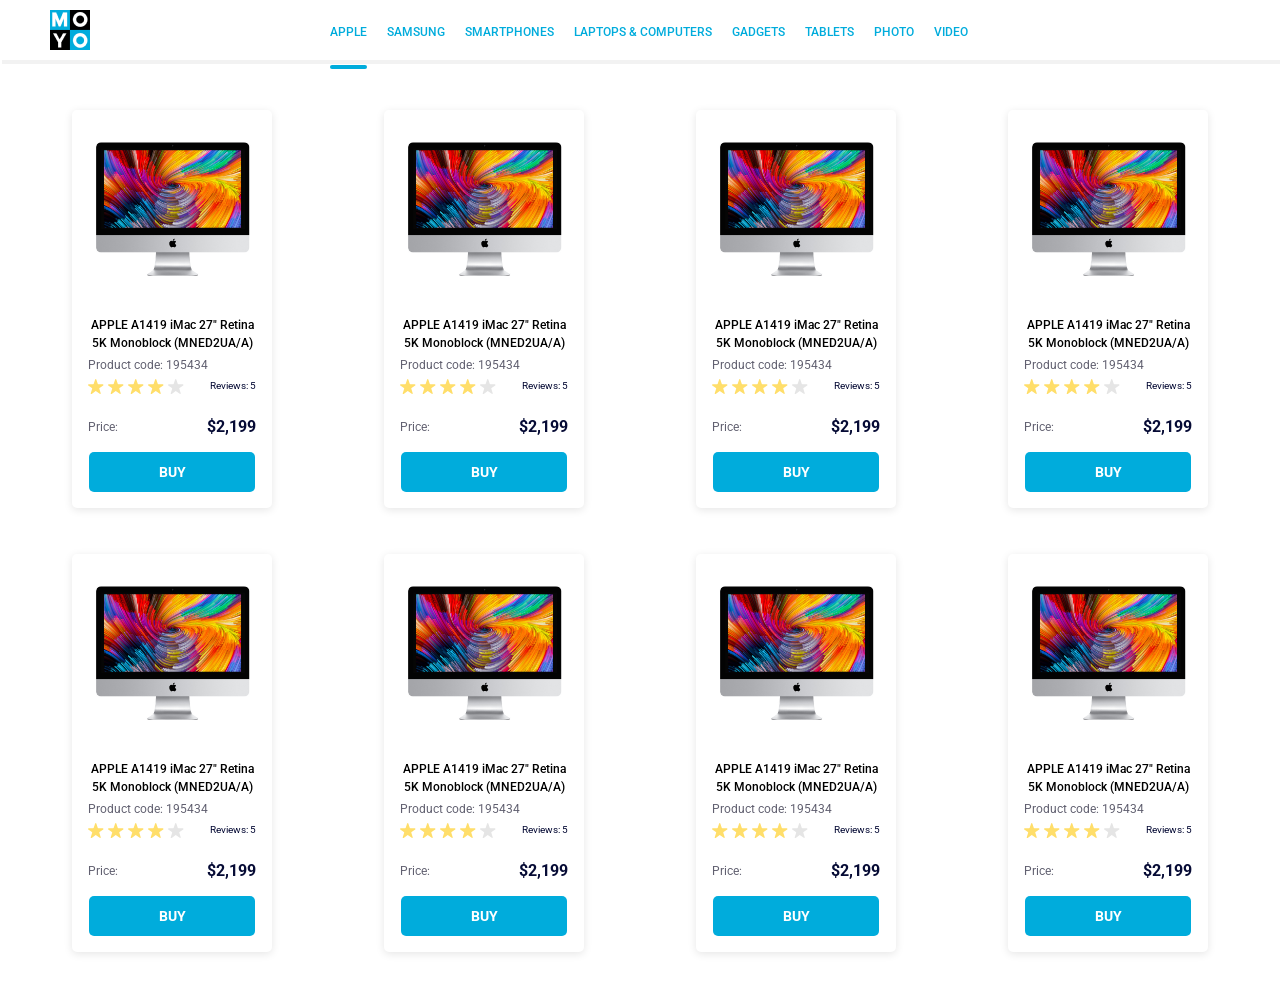
<file: index.html>
<!doctype html><html lang="en"><head><meta charset="utf-8"><meta name="viewport" content="width=device-width, initial-scale=1.0"><title>Catalog</title><link rel="preconnect" href="https://fonts.gstatic.com"><link href="https://fonts.googleapis.com/css2?family=Roboto:wght@400;500;700&display=swap" rel="stylesheet"><link rel="stylesheet" href="index.d6e00f42.css"></head><body> <header class="header"> <a href="#" class="header__logo"> <img src="logo.eddae0ff.png" alt="Moyo company logo"> </a> <nav class="header__nav nav"> <ul class="nav__list"> <li class="nav__item"> <a href="#" class="is-active nav__link"> Apple </a> </li> <li class="nav__item"> <a href="#" class="nav__link"> Samsung </a> </li> <li class="nav__item"> <a href="#" class="nav__link"> Smartphones </a> </li> <li class="nav__item"> <a href="#" class="nav__link" data-qa="nav-hover"> Laptops & Computers </a> </li> <li class="nav__item"> <a href="#" class="nav__link"> Gadgets </a> </li> <li class="nav__item"> <a href="#" class="nav__link"> Tablets </a> </li> <li class="nav__item"> <a href="#" class="nav__link"> Photo </a> </li> <li class="nav__item"> <a href="#" class="nav__link"> Video </a> </li> </ul> </nav> </header> <main class="container"> <div class="card" data-qa="card"> <div class="card__picture"></div> <p class="card__title"> APPLE A1419 iMac 27" Retina <br> 5K Monoblock (MNED2UA/A) </p> <p class="card__code">Product code: 195434</p> <div class="card__rating"> <div class="stars stars--4"> <span class="stars__star"></span> <span class="stars__star"></span> <span class="stars__star"></span> <span class="stars__star"></span> <span class="stars__star"></span> </div> <span class="card__reviews">Reviews: 5</span> </div> <div class="card__price"> <p class="card__price-label">Price:</p> <p class="card__price-value">$2,199</p> </div> <a href="#" class="card__button" data-qa="card-hover"> BUY </a> </div> <div class="card"> <div class="card__picture"></div> <p class="card__title"> APPLE A1419 iMac 27" Retina <br> 5K Monoblock (MNED2UA/A) </p> <p class="card__code">Product code: 195434</p> <div class="card__rating"> <div class="stars stars--4"> <span class="stars__star"></span> <span class="stars__star"></span> <span class="stars__star"></span> <span class="stars__star"></span> <span class="stars__star"></span> </div> <span class="card__reviews">Reviews: 5</span> </div> <div class="card__price"> <p class="card__price-label">Price:</p> <p class="card__price-value">$2,199</p> </div> <a href="#" class="card__button"> BUY </a> </div> <div class="card"> <div class="card__picture"></div> <p class="card__title"> APPLE A1419 iMac 27" Retina <br> 5K Monoblock (MNED2UA/A) </p> <p class="card__code">Product code: 195434</p> <div class="card__rating"> <div class="stars stars--4"> <span class="stars__star"></span> <span class="stars__star"></span> <span class="stars__star"></span> <span class="stars__star"></span> <span class="stars__star"></span> </div> <span class="card__reviews">Reviews: 5</span> </div> <div class="card__price"> <p class="card__price-label">Price:</p> <p class="card__price-value">$2,199</p> </div> <a href="#" class="card__button"> BUY </a> </div> <div class="card"> <div class="card__picture"></div> <p class="card__title"> APPLE A1419 iMac 27" Retina <br> 5K Monoblock (MNED2UA/A) </p> <p class="card__code">Product code: 195434</p> <div class="card__rating"> <div class="stars stars--4"> <span class="stars__star"></span> <span class="stars__star"></span> <span class="stars__star"></span> <span class="stars__star"></span> <span class="stars__star"></span> </div> <span class="card__reviews">Reviews: 5</span> </div> <div class="card__price"> <p class="card__price-label">Price:</p> <p class="card__price-value">$2,199</p> </div> <a href="#" class="card__button"> BUY </a> </div> <div class="card"> <div class="card__picture"></div> <p class="card__title"> APPLE A1419 iMac 27" Retina <br> 5K Monoblock (MNED2UA/A) </p> <p class="card__code">Product code: 195434</p> <div class="card__rating"> <div class="stars stars--4"> <span class="stars__star"></span> <span class="stars__star"></span> <span class="stars__star"></span> <span class="stars__star"></span> <span class="stars__star"></span> </div> <span class="card__reviews">Reviews: 5</span> </div> <div class="card__price"> <p class="card__price-label">Price:</p> <p class="card__price-value">$2,199</p> </div> <a href="#" class="card__button"> BUY </a> </div> <div class="card"> <div class="card__picture"></div> <p class="card__title"> APPLE A1419 iMac 27" Retina <br> 5K Monoblock (MNED2UA/A) </p> <p class="card__code">Product code: 195434</p> <div class="card__rating"> <div class="stars stars--4"> <span class="stars__star"></span> <span class="stars__star"></span> <span class="stars__star"></span> <span class="stars__star"></span> <span class="stars__star"></span> </div> <span class="card__reviews">Reviews: 5</span> </div> <div class="card__price"> <p class="card__price-label">Price:</p> <p class="card__price-value">$2,199</p> </div> <a href="#" class="card__button"> BUY </a> </div> <div class="card"> <div class="card__picture"></div> <p class="card__title"> APPLE A1419 iMac 27" Retina <br> 5K Monoblock (MNED2UA/A) </p> <p class="card__code">Product code: 195434</p> <div class="card__rating"> <div class="stars stars--4"> <span class="stars__star"></span> <span class="stars__star"></span> <span class="stars__star"></span> <span class="stars__star"></span> <span class="stars__star"></span> </div> <span class="card__reviews">Reviews: 5</span> </div> <div class="card__price"> <p class="card__price-label">Price:</p> <p class="card__price-value">$2,199</p> </div> <a href="#" class="card__button"> BUY </a> </div> <div class="card"> <div class="card__picture"></div> <p class="card__title"> APPLE A1419 iMac 27" Retina <br> 5K Monoblock (MNED2UA/A) </p> <p class="card__code">Product code: 195434</p> <div class="card__rating"> <div class="stars stars--4"> <span class="stars__star"></span> <span class="stars__star"></span> <span class="stars__star"></span> <span class="stars__star"></span> <span class="stars__star"></span> </div> <span class="card__reviews">Reviews: 5</span> </div> <div class="card__price"> <p class="card__price-label">Price:</p> <p class="card__price-value">$2,199</p> </div> <a href="#" class="card__button"> BUY </a> </div> </main> </body></html>
</file>
<file: index.d6e00f42.css>
body{margin:0}main{font-family:Roboto,sans-serif;font-size:12px;line-height:18px}p{margin:0}.header a{color:#00acdc}.header{font-optical-sizing:auto;font-variation-settings:"wdth" 100;text-transform:uppercase;background-color:#fff;align-items:center;width:100%;font-family:Roboto,sans-serif;font-style:normal;font-weight:500;display:flex;position:relative;box-shadow:2px 4px #0000000d}.header__logo{width:40px;height:40px;margin:10px 0 10px 50px;display:block}.nav{align-items:center;width:auto;display:flex}.nav__link{color:#060b35;font-size:12px;line-height:15px;text-decoration:none;transition:all .3s;display:inline-block;position:relative}.nav__link:after{opacity:0;content:"";background-color:#00acdc;border-radius:8px;width:100%;height:4px;position:absolute;bottom:-29px;left:0}.nav__link:hover{color:#00acdc}.nav__link:hover:after{opacity:1}.nav .nav__link.is-active{color:#00acdc}.nav .nav__link.is-active:after{opacity:1}.nav__list{margin-left:200px;list-style:none;display:flex}.nav__item:not(:last-child){margin-right:20px}.container{grid-template-columns:1fr;justify-items:center;gap:46px 48px;padding-block:50px;padding-inline:40px;display:grid}@media (width>=488px){.container{grid-template-columns:repeat(2,1fr)}}@media (width>=768px){.container{grid-template-columns:repeat(3,1fr)}}@media (width>=1024px){.container{grid-template-columns:repeat(4,1fr)}}.card{box-sizing:border-box;background-color:#fff;border-radius:5px;width:200px;transition:all .3s;box-shadow:0 2px 8px #0000001a}.card__title{text-align:center;margin:40px auto 0;font-weight:500}.card:hover{transform:scale(1.2)}.card:hover .card__title{color:#34568b}.card__picture{background-image:url(imac.202c52ff.jpeg);background-position:50%;background-repeat:no-repeat;background-size:contain;height:134px;margin-top:32px}.card__code{color:#616070;margin-top:4px;margin-left:16px}.card__rating{justify-content:space-between;align-items:center;margin:4px 16px 0;display:flex}.card__reviews{color:#060b35;font-size:10px;font-weight:400;line-height:14px}.card__price{justify-content:space-between;align-items:center;margin:24px 16px 0;display:flex}.card__price-label{color:#616070;margin:0;font-weight:400}.card__price-value{color:#060b35;margin:0;font-size:16px;font-weight:700}.card__button{box-sizing:border-box;text-transform:uppercase;cursor:pointer;color:#fff;background-color:#00acdc;border-radius:5px;justify-content:center;align-items:center;width:166px;height:40px;margin:16px auto;font-size:14px;font-weight:700;line-height:16px;text-decoration:none;transition:all .3s;display:flex}.card__button:hover{color:#00acdc;background-color:#fff;border:1px solid #00acdc}.stars{gap:4px;display:flex}.stars__star{background-image:url(star.822d561e.svg);background-position:50%;background-repeat:no-repeat;background-size:contain;border-radius:.5px;width:16px;height:16px}.stars--1 .stars__star:nth-child(-n+1),.stars--2 .stars__star:nth-child(-n+2),.stars--3 .stars__star:nth-child(-n+3),.stars--4 .stars__star:nth-child(-n+4),.stars--5 .stars__star:nth-child(-n+5){background-image:url(star-active.edda4c43.svg)}
/*# sourceMappingURL=index.d6e00f42.css.map */
</file>
